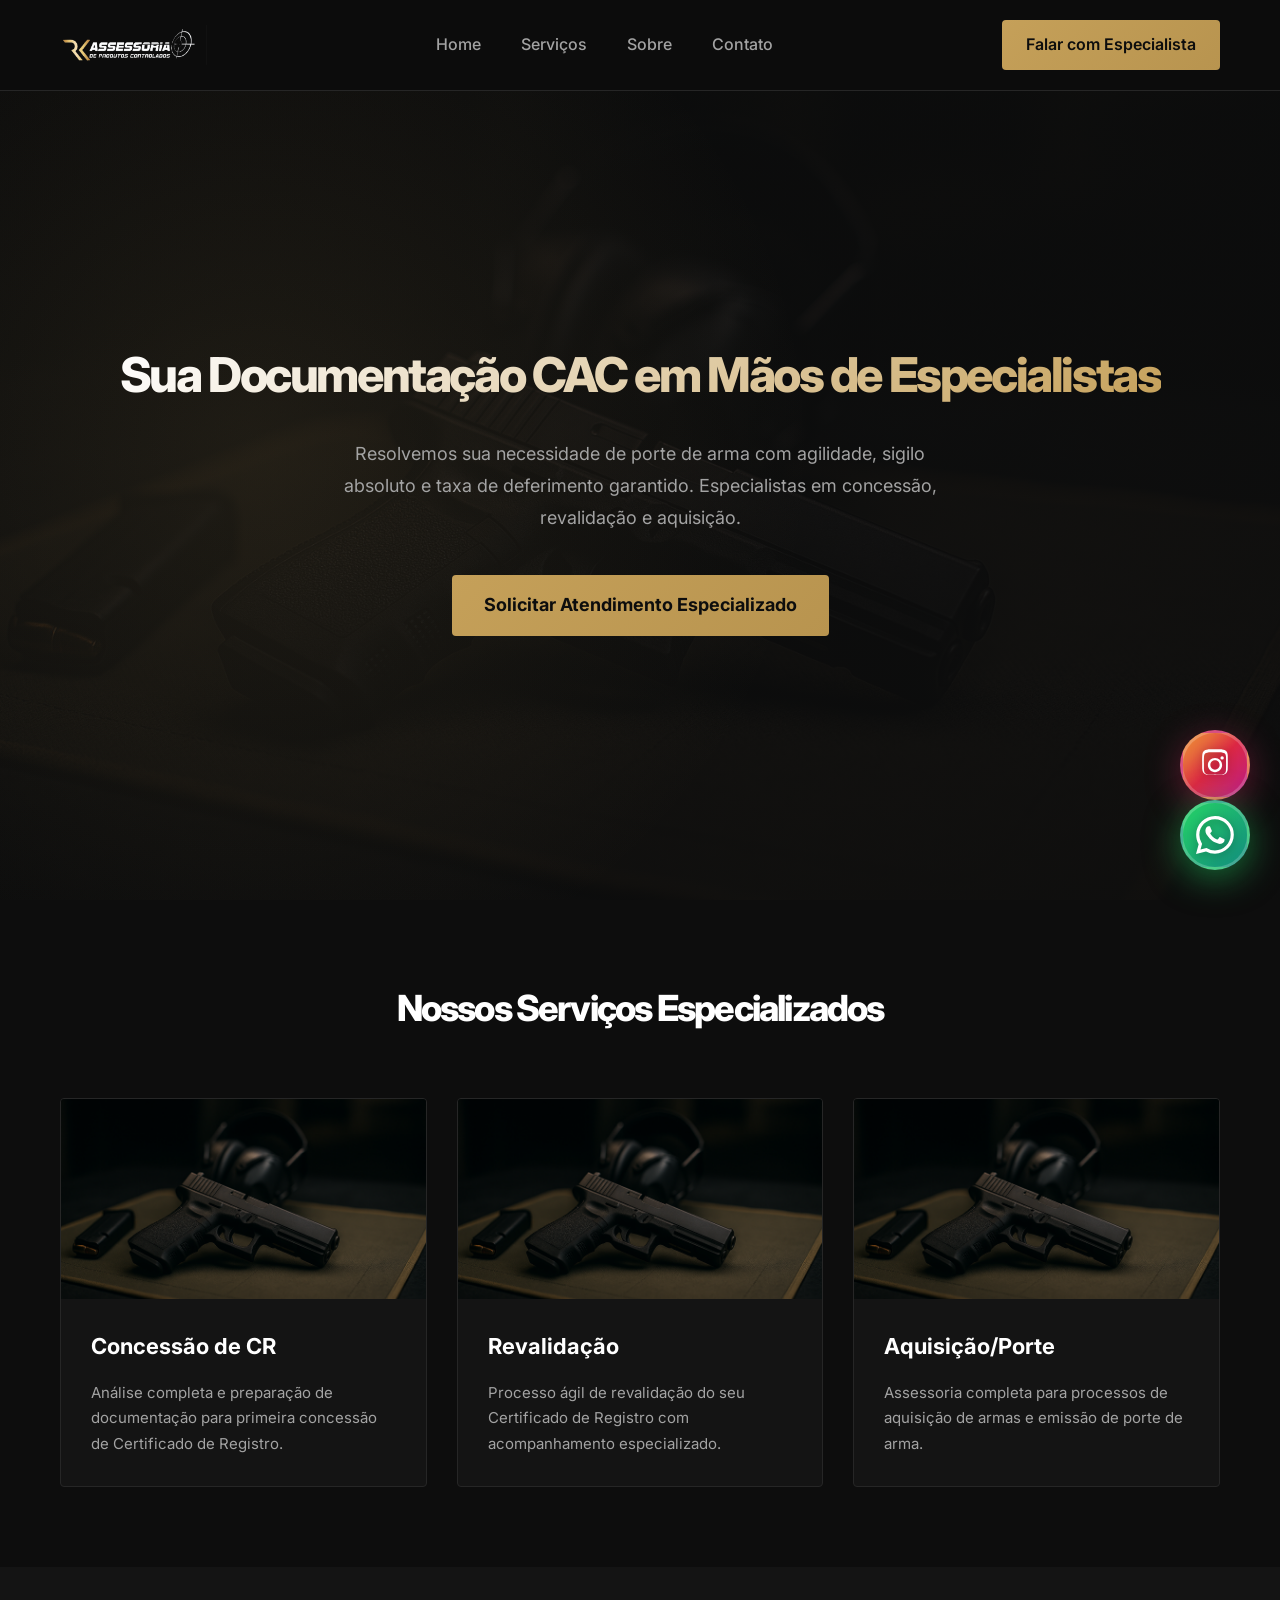
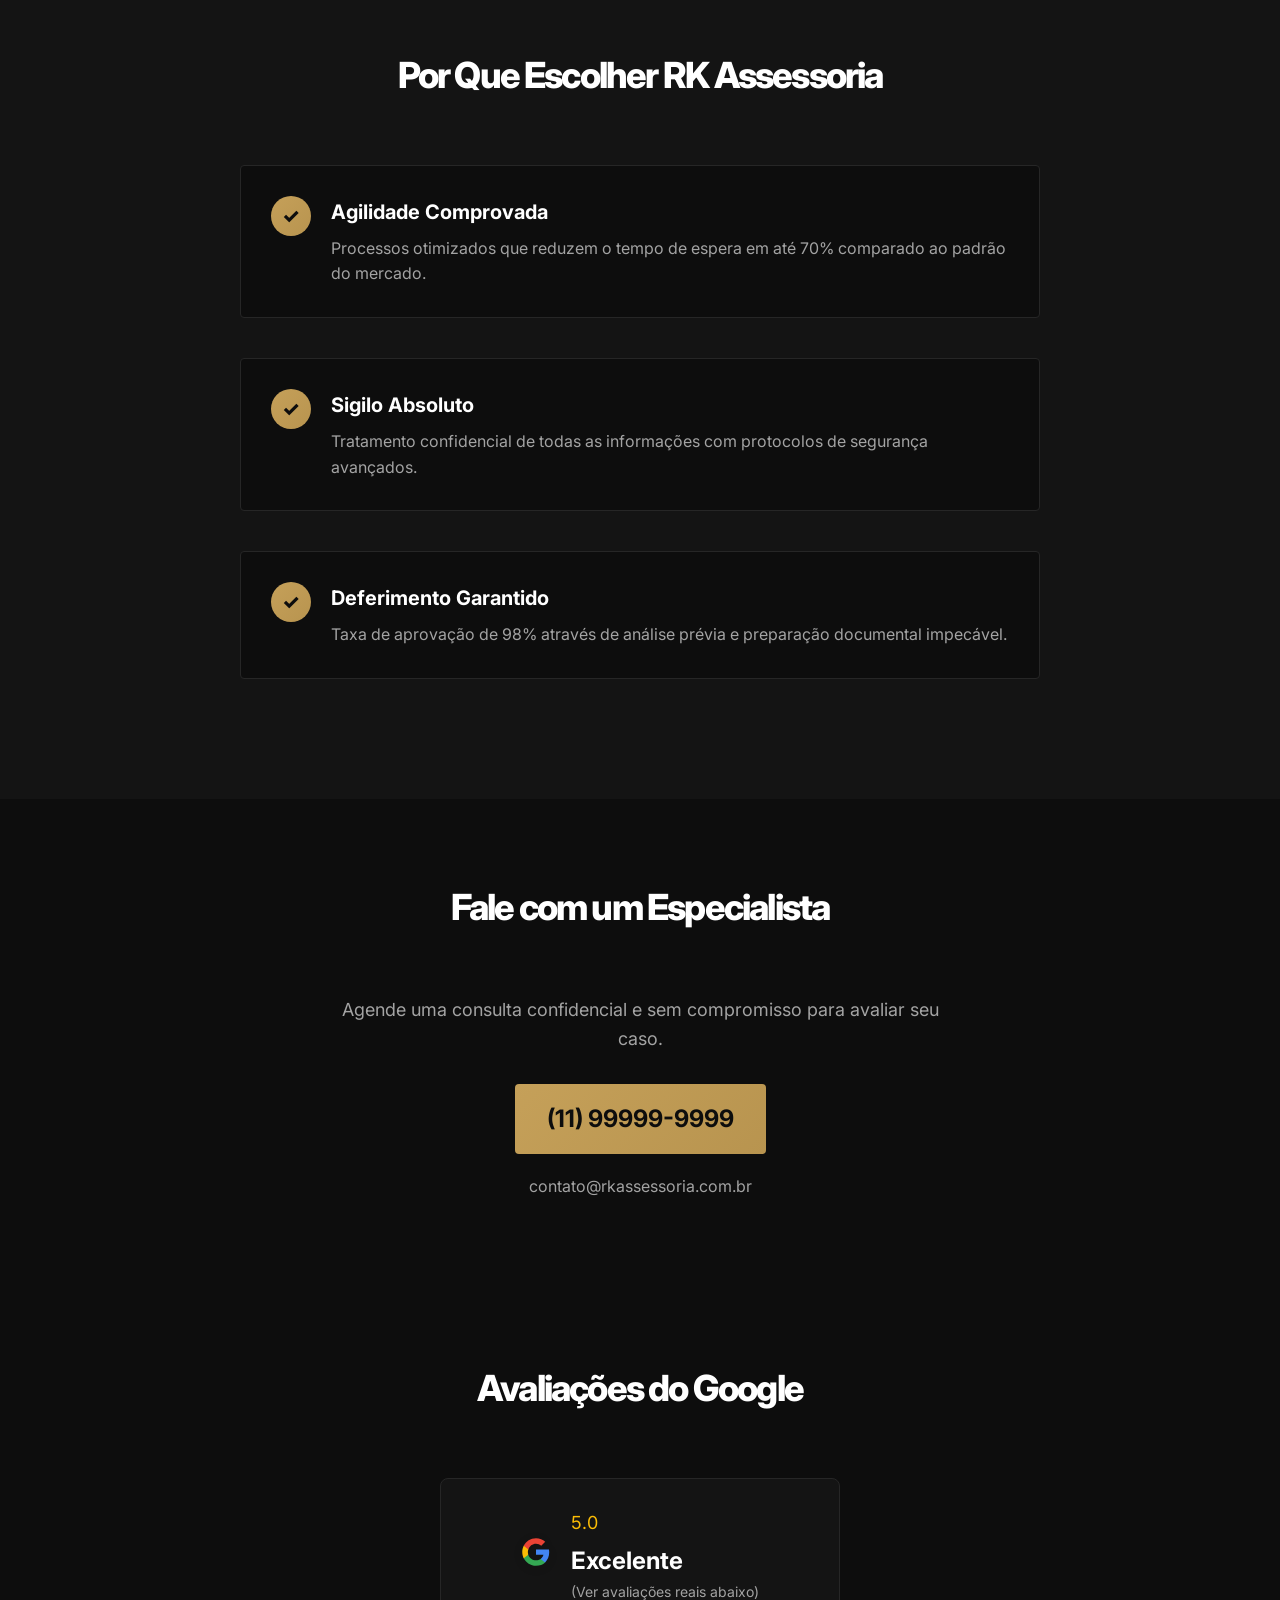
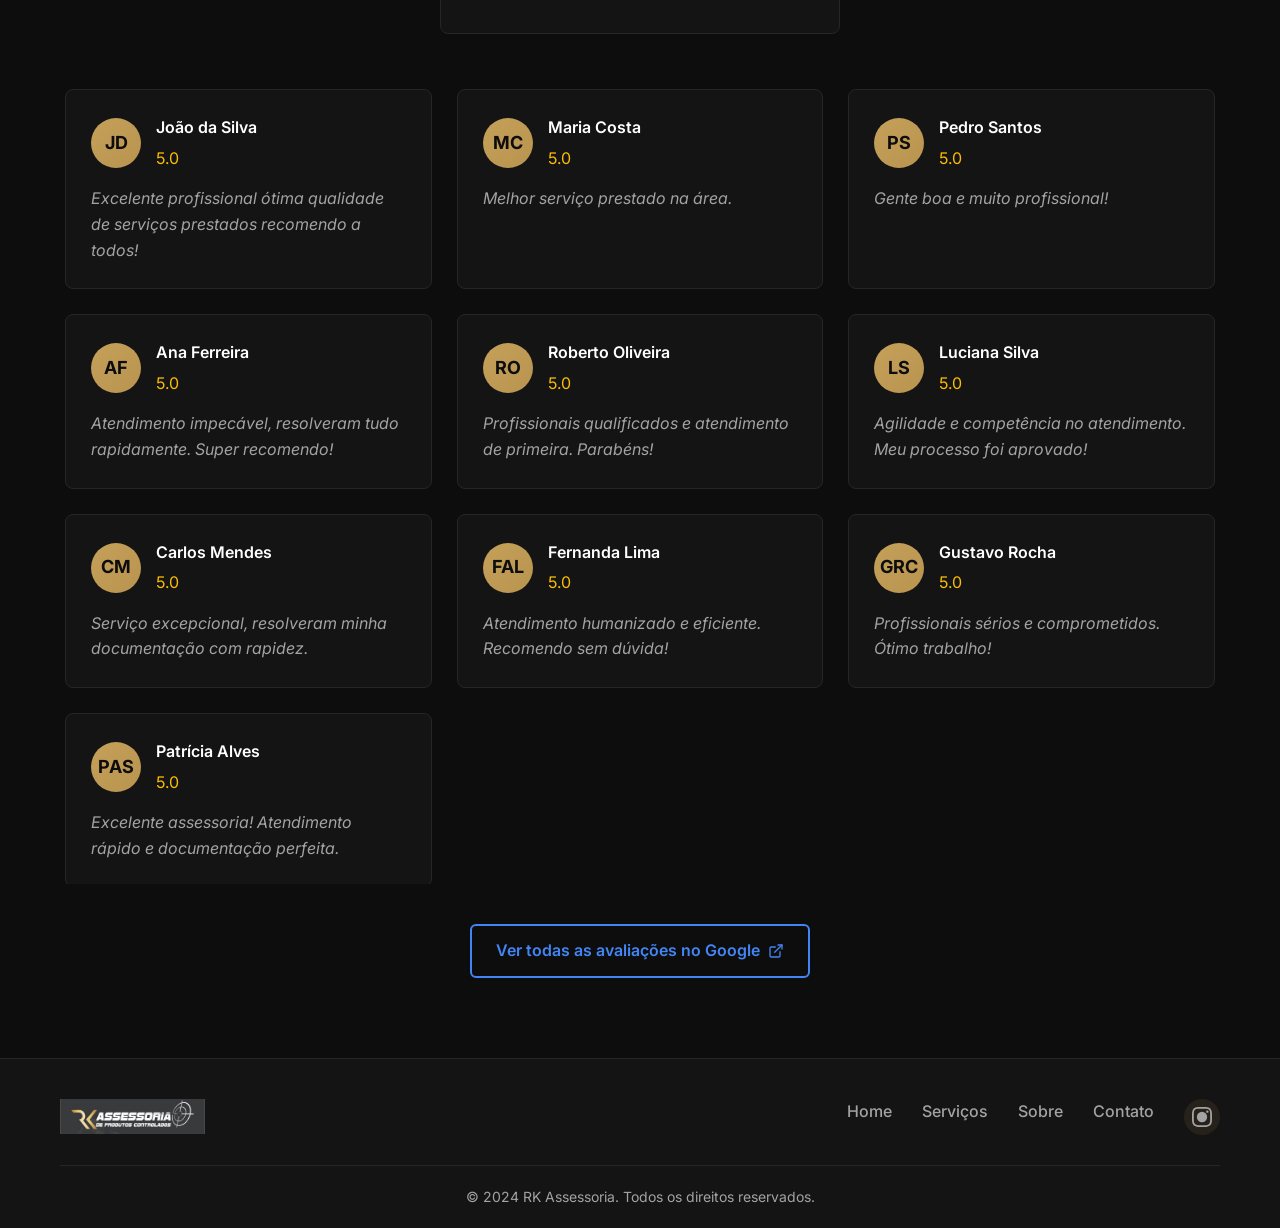
<file: index.html>
<!DOCTYPE html>
<html lang="pt-BR">
<head>
    <meta charset="UTF-8">
    <meta name="viewport" content="width=device-width, initial-scale=1.0">
    <title>RK Assessoria - Especialista em CAC</title>
    <meta name="description" content="Sua documentação CAC em mãos de especialistas. Agilidade, sigilo e deferimento garantido.">
    <link rel="stylesheet" href="style-new.css">
    <link rel="preconnect" href="https://fonts.googleapis.com">
    <link rel="preconnect" href="https://fonts.gstatic.com" crossorigin>
    <link href="https://fonts.googleapis.com/css2?family=Inter:wght@400;500;600;700;800&display=swap" rel="stylesheet">
</head>
<body>
    <!-- Header -->
    <header class="header">
        <nav class="navbar">
            <div class="nav-container">
                <div class="logo">
                    <img src="img/logo-light.png" alt="RK Assessoria" class="logo-img">
                </div>
                <ul class="nav-menu">
                    <li><a href="#home" class="nav-link">Home</a></li>
                    <li><a href="#servicos" class="nav-link">Serviços</a></li>
                    <li><a href="#sobre" class="nav-link">Sobre</a></li>
                    <li><a href="#contato" class="nav-link">Contato</a></li>
                </ul>
                <a href="#contato" class="cta-button">Falar com Especialista</a>
            </div>
        </nav>
    </header>

    <!-- Hero Section -->
    <section id="home" class="hero">
        <div class="hero-background">
            <img src="img/hero.jpg" alt="Documentação CAC" class="hero-bg-image">
        </div>
        <div class="container">
            <div class="hero-content">
                <h1 class="hero-title">Sua Documentação CAC em Mãos de Especialistas</h1>
                <p class="hero-subtitle">Resolvemos sua necessidade de porte de arma com agilidade, sigilo absoluto e taxa de deferimento garantido. Especialistas em concessão, revalidação e aquisição.</p>
                <a href="#contato" class="hero-cta">Solicitar Atendimento Especializado</a>
            </div>
        </div>
    </section>

    <!-- Serviços Section -->
    <section id="servicos" class="servicos">
        <div class="container">
            <h2 class="section-title">Nossos Serviços Especializados</h2>
            <div class="servicos-grid">
                <div class="servico-card">
                    <div class="servico-image">
                        <img src="img/service1.jpg" alt="Concessão de CR" class="servico-img">
                    </div>
                    <div class="servico-content">
                        <h3 class="servico-title">Concessão de CR</h3>
                        <p class="servico-description">Análise completa e preparação de documentação para primeira concessão de Certificado de Registro.</p>
                    </div>
                </div>
                <div class="servico-card">
                    <div class="servico-image">
                        <img src="img/service2.jpg" alt="Revalidação" class="servico-img">
                    </div>
                    <div class="servico-content">
                        <h3 class="servico-title">Revalidação</h3>
                        <p class="servico-description">Processo ágil de revalidação do seu Certificado de Registro com acompanhamento especializado.</p>
                    </div>
                </div>
                <div class="servico-card">
                    <div class="servico-image">
                        <img src="img/service1.jpg" alt="Aquisição/Porte" class="servico-img">
                    </div>
                    <div class="servico-content">
                        <h3 class="servico-title">Aquisição/Porte</h3>
                        <p class="servico-description">Assessoria completa para processos de aquisição de armas e emissão de porte de arma.</p>
                    </div>
                </div>
            </div>
        </div>
    </section>

    <!-- Autoridade Section -->
    <section id="sobre" class="autoridade">
        <div class="container">
            <h2 class="section-title">Por Que Escolher RK Assessoria</h2>
            <div class="beneficios-list">
                <div class="beneficio-item">
                    <div class="beneficio-icon">✓</div>
                    <div class="beneficio-content">
                        <h3 class="beneficio-title">Agilidade Comprovada</h3>
                        <p class="beneficio-description">Processos otimizados que reduzem o tempo de espera em até 70% comparado ao padrão do mercado.</p>
                    </div>
                </div>
                <div class="beneficio-item">
                    <div class="beneficio-icon">✓</div>
                    <div class="beneficio-content">
                        <h3 class="beneficio-title">Sigilo Absoluto</h3>
                        <p class="beneficio-description">Tratamento confidencial de todas as informações com protocolos de segurança avançados.</p>
                    </div>
                </div>
                <div class="beneficio-item">
                    <div class="beneficio-icon">✓</div>
                    <div class="beneficio-content">
                        <h3 class="beneficio-title">Deferimento Garantido</h3>
                        <p class="beneficio-description">Taxa de aprovação de 98% através de análise prévia e preparação documental impecável.</p>
                    </div>
                </div>
            </div>
        </div>
    </section>

    <!-- Contato Section -->
    <section id="contato" class="contato">
        <div class="container">
            <h2 class="section-title">Fale com um Especialista</h2>
            <div class="contato-content">
                <p class="contato-subtitle">Agende uma consulta confidencial e sem compromisso para avaliar seu caso.</p>
                <a href="tel:+5511999999999" class="contato-cta">(11) 99999-9999</a>
                <p class="contato-email">contato@rkassessoria.com.br</p>
            </div>
        </div>
    </section>

    <!-- Avaliações Google Section -->
    <section id="avaliacoes" class="avaliacoes">
        <div class="container">
            <h2 class="section-title">Avaliações do Google</h2>
            <div class="avaliacoes-header">
                <div class="google-info">
                    <div class="google-logo">
                        <svg width="30" height="30" viewBox="0 0 24 24" fill="none" xmlns="http://www.w3.org/2000/svg">
                            <path d="M22.56 12.25c0-.78-.07-1.53-.2-2.25H12v4.26h5.92c-.26 1.37-1.04 2.53-2.21 3.31v2.77h3.57c2.08-1.92 3.28-4.74 3.28-8.09z" fill="#4285F4"/>
                            <path d="M12 23c2.97 0 5.46-.98 7.28-2.66l-3.57-2.77c-.98.66-2.23 1.06-3.71 1.06-2.86 0-5.29-1.93-6.16-4.53H2.18v2.84C3.99 20.53 7.7 23 12 23z" fill="#34A853"/>
                            <path d="M5.84 14.09c-.22-.66-.35-1.36-.35-2.09s.13-1.43.35-2.09V7.07H2.18C1.43 8.55 1 10.22 1 12s.43 3.45 1.18 4.93l2.85-2.22.81-.62z" fill="#FBBC05"/>
                            <path d="M12 5.38c1.62 0 3.06.56 4.21 1.64l3.15-3.15C17.45 2.09 14.97 1 12 1 7.7 1 3.99 3.47 2.18 7.07l3.66 2.84c.87-2.6 3.3-4.53 6.16-4.53z" fill="#EA4335"/>
                        </svg>
                    </div>
                    <div class="rating-info">
                        <div class="rating-stars">
                            <span class="star">5.0</span>
                        </div>
                        <span class="rating-number">Excelente</span>
                        <span class="total-reviews">(Ver avaliações reais abaixo)</span>
                    </div>
                </div>
            </div>
            
            <div class="avaliacoes-grid">
                <div class="avaliacao-card">
                    <div class="avaliacao-header">
                        <div class="user-avatar">
                            <div class="avatar-placeholder">JD</div>
                        </div>
                        <div class="user-info">
                            <div class="user-name">João da Silva</div>
                            <div class="review-stars">5.0</div>
                        </div>
                    </div>
                    <div class="avaliacao-content">
                        <p class="review-text">Excelente profissional ótima qualidade de serviços prestados recomendo a todos!</p>
                    </div>
                </div>
                
                <div class="avaliacao-card">
                    <div class="avaliacao-header">
                        <div class="user-avatar">
                            <div class="avatar-placeholder">MC</div>
                        </div>
                        <div class="user-info">
                            <div class="user-name">Maria Costa</div>
                            <div class="review-stars">5.0</div>
                        </div>
                    </div>
                    <div class="avaliacao-content">
                        <p class="review-text">Melhor serviço prestado na área.</p>
                    </div>
                </div>
                
                <div class="avaliacao-card">
                    <div class="avaliacao-header">
                        <div class="user-avatar">
                            <div class="avatar-placeholder">PS</div>
                        </div>
                        <div class="user-info">
                            <div class="user-name">Pedro Santos</div>
                            <div class="review-stars">5.0</div>
                        </div>
                    </div>
                    <div class="avaliacao-content">
                        <p class="review-text">Gente boa e muito profissional!</p>
                    </div>
                </div>
                
                <div class="avaliacao-card">
                    <div class="avaliacao-header">
                        <div class="user-avatar">
                            <div class="avatar-placeholder">AF</div>
                        </div>
                        <div class="user-info">
                            <div class="user-name">Ana Ferreira</div>
                            <div class="review-stars">5.0</div>
                        </div>
                    </div>
                    <div class="avaliacao-content">
                        <p class="review-text">Atendimento impecável, resolveram tudo rapidamente. Super recomendo!</p>
                    </div>
                </div>
                
                <div class="avaliacao-card">
                    <div class="avaliacao-header">
                        <div class="user-avatar">
                            <div class="avatar-placeholder">RO</div>
                        </div>
                        <div class="user-info">
                            <div class="user-name">Roberto Oliveira</div>
                            <div class="review-stars">5.0</div>
                        </div>
                    </div>
                    <div class="avaliacao-content">
                        <p class="review-text">Profissionais qualificados e atendimento de primeira. Parabéns!</p>
                    </div>
                </div>
                
                <div class="avaliacao-card">
                    <div class="avaliacao-header">
                        <div class="user-avatar">
                            <div class="avatar-placeholder">LS</div>
                        </div>
                        <div class="user-info">
                            <div class="user-name">Luciana Silva</div>
                            <div class="review-stars">5.0</div>
                        </div>
                    </div>
                    <div class="avaliacao-content">
                        <p class="review-text">Agilidade e competência no atendimento. Meu processo foi aprovado!</p>
                    </div>
                </div>
                
                <div class="avaliacao-card">
                    <div class="avaliacao-header">
                        <div class="user-avatar">
                            <div class="avatar-placeholder">CM</div>
                        </div>
                        <div class="user-info">
                            <div class="user-name">Carlos Mendes</div>
                            <div class="review-stars">5.0</div>
                        </div>
                    </div>
                    <div class="avaliacao-content">
                        <p class="review-text">Serviço excepcional, resolveram minha documentação com rapidez.</p>
                    </div>
                </div>
                
                <div class="avaliacao-card">
                    <div class="avaliacao-header">
                        <div class="user-avatar">
                            <div class="avatar-placeholder">FAL</div>
                        </div>
                        <div class="user-info">
                            <div class="user-name">Fernanda Lima</div>
                            <div class="review-stars">5.0</div>
                        </div>
                    </div>
                    <div class="avaliacao-content">
                        <p class="review-text">Atendimento humanizado e eficiente. Recomendo sem dúvida!</p>
                    </div>
                </div>
                
                <div class="avaliacao-card">
                    <div class="avaliacao-header">
                        <div class="user-avatar">
                            <div class="avatar-placeholder">GRC</div>
                        </div>
                        <div class="user-info">
                            <div class="user-name">Gustavo Rocha</div>
                            <div class="review-stars">5.0</div>
                        </div>
                    </div>
                    <div class="avaliacao-content">
                        <p class="review-text">Profissionais sérios e comprometidos. Ótimo trabalho!</p>
                    </div>
                </div>
                
                <div class="avaliacao-card">
                    <div class="avaliacao-header">
                        <div class="user-avatar">
                            <div class="avatar-placeholder">PAS</div>
                        </div>
                        <div class="user-info">
                            <div class="user-name">Patrícia Alves</div>
                            <div class="review-stars">5.0</div>
                        </div>
                    </div>
                    <div class="avaliacao-content">
                        <p class="review-text">Excelente assessoria! Atendimento rápido e documentação perfeita.</p>
                    </div>
                </div>
            </div>
            <div class="avaliacoes-footer">
                <a href="https://www.google.com/search?q=RK+Assessoria+-+(Despachante+de+Armas+de+Fogo)" target="_blank" class="ver-mais-avaliacoes">
                    Ver todas as avaliações no Google
                    <svg width="16" height="16" viewBox="0 0 24 24" fill="none" xmlns="http://www.w3.org/2000/svg">
                        <path d="M18 13v6a2 2 0 01-2 2H5a2 2 0 01-2-2V8a2 2 0 012-2h6" stroke="currentColor" stroke-width="2" stroke-linecap="round" stroke-linejoin="round"/>
                        <path d="M15 3h6v6" stroke="currentColor" stroke-width="2" stroke-linecap="round" stroke-linejoin="round"/>
                        <path d="M10 14L21 3" stroke="currentColor" stroke-width="2" stroke-linecap="round" stroke-linejoin="round"/>
                    </svg>
                </a>
            </div>
        </div>
    </section>

    <!-- Footer -->
    <footer class="footer">
        <div class="container">
            <div class="footer-content">
                <div class="footer-logo">
                    <img src="img/logo-full.jpeg" alt="RK Assessoria" class="footer-logo-img">
                </div>
                <div class="footer-links">
                    <a href="#home" class="footer-link">Home</a>
                    <a href="#servicos" class="footer-link">Serviços</a>
                    <a href="#sobre" class="footer-link">Sobre</a>
                    <a href="#contato" class="footer-link">Contato</a>
                    <a href="https://www.instagram.com/rkassessoria" target="_blank" class="social-link instagram-link">
                        <svg width="20" height="20" viewBox="0 0 24 24" fill="none" xmlns="http://www.w3.org/2000/svg">
                            <path d="M12 2.163c3.204 0 3.584.012 4.85.07 3.252.148 4.771 1.691 4.919 4.919.058 1.265.069 1.645.069 4.849 0 3.205-.012 3.584-.069 4.849-.149 3.225-1.664 4.771-4.919 4.919-1.266.058-1.644.07-4.85.07-3.204 0-3.584-.012-4.849-.07-3.26-.149-4.771-1.699-4.919-4.92-.058-1.265-.07-1.644-.07-4.849 0-3.204.013-3.583.07-4.849.149-3.227 1.664-4.771 4.919-4.919 1.266-.057 1.645-.069 4.849-.069zm0-2.163c-3.259 0-3.667.014-4.947.072-4.358.2-6.78 2.618-6.98 6.98-.059 1.281-.073 1.689-.073 4.948 0 3.259.014 3.668.072 4.948.2 4.358 2.618 6.78 6.98 6.98 1.281.058 1.689.072 4.948.072 3.259 0 3.668-.014 4.948-.072 4.354-.2 6.782-2.618 6.979-6.98.059-1.28.073-1.689.073-4.948 0-3.259-.014-3.667-.072-4.947-.196-4.354-2.617-6.78-6.979-6.98-1.281-.059-1.69-.073-4.949-.073zM5.838 12a6.162 6.162 0 1 1 12.324 0 6.162 6.162 0 0 1-12.324 0zM12 16a4 4 0 1 1 0-8 4 4 0 0 1 0 8zm4.965-10.405a1.44 1.44 0 1 1 2.881.001 1.44 1.44 0 0 1-2.881-.001z" fill="currentColor"/>
                        </svg>
                    </a>
                </div>
            </div>
            <div class="footer-copyright">
                <p>&copy; 2024 RK Assessoria. Todos os direitos reservados.</p>
            </div>
        </div>
    </footer>

    <!-- Instagram Flutuante -->
    <a href="https://www.instagram.com/rkassessoria" target="_blank" class="instagram-float">
        <svg width="38" height="38" viewBox="0 0 72 72" fill="none" xmlns="http://www.w3.org/2000/svg">
            <path d="M36 12c8.8 0 9.6.0 13 .2 3.2.2 4.9 1.3 5.7 2.1.8.8 1.9 2.5 2.1 5.7.2 3.4.2 4.2.2 13s0 9.6-.2 13c-.2 3.2-1.3 4.9-2.1 5.7-.8.8-2.5 1.9-5.7 2.1-3.4.2-4.2.2-13 .2s-9.6 0-13-.2c-3.2-.2-4.9-1.3-5.7-2.1-.8-.8-1.9-2.5-2.1-5.7-.2-3.4-.2-4.2-.2-13s0-9.6.2-13c.2-3.2 1.3-4.9 2.1-5.7.8-.8 2.5-1.9 5.7-2.1 3.4-.2 4.2-.2 13-.2zm0-5.7c-9 0-10.1 0-13.6.2-3.5.2-5.9 1.4-7.5 3-1.6 1.6-2.8 4-3 7.5-.2 3.5-.2 4.6-.2 13.6s0 10.1.2 13.6c.2 3.5 1.4 5.9 3 7.5 1.6 1.6 4 2.8 7.5 3 3.5.2 4.6.2 13.6.2s10.1 0 13.6-.2c3.5-.2 5.9-1.4 7.5-3 1.6-1.6 2.8-4 3-7.5.2-3.5.2-4.6.2-13.6s0-10.1-.2-13.6c-.2-3.5-1.4-5.9-3-7.5-1.6-1.6-4-2.8-7.5-3-3.5-.2-4.6-.2-13.6-.2z" fill="white"/>
            <path d="M36 22.5c-7.4 0-13.5 6.1-13.5 13.5s6.1 13.5 13.5 13.5 13.5-6.1 13.5-13.5-6.1-13.5-13.5-13.5zm0 22.3c-4.8 0-8.8-3.9-8.8-8.8s3.9-8.8 8.8-8.8 8.8 3.9 8.8 8.8-4 8.8-8.8 8.8z" fill="white"/>
            <circle cx="49.5" cy="22.5" r="3.2" fill="white"/>
        </svg>
    </a>

    <!-- WhatsApp Flutuante -->
    <a href="https://wa.me/5511999999999?text=Ol%C3%A1!%20Gostaria%20de%20saber%20mais%20sobre%20os%20servi%C3%A7os%20da%20RK%20Assessoria" target="_blank" class="whatsapp-float">
        <svg width="38" height="38" viewBox="0 0 16 16" fill="currentColor" xmlns="http://www.w3.org/2000/svg">
            <path d="M13.601 2.326A7.85 7.85 0 0 0 7.994 0C3.627 0 .068 3.558.064 7.926c0 1.399.366 2.76 1.057 3.965L0 16l4.204-1.102a7.9 7.9 0 0 0 3.79.965h.004c4.368 0 7.926-3.558 7.93-7.93A7.9 7.9 0 0 0 13.6 2.326zM7.994 14.521a6.6 6.6 0 0 1-3.356-.92l-.24-.144-2.494.654.666-2.433-.156-.251a6.56 6.56 0 0 1-1.007-3.505c0-3.626 2.957-6.584 6.591-6.584a6.56 6.56 0 0 1 4.66 1.931 6.56 6.56 0 0 1 1.928 4.66c-.004 3.639-2.961 6.592-6.592 6.592m3.615-4.934c-.197-.099-1.17-.578-1.353-.646-.182-.065-.315-.099-.445.099-.133.197-.513.646-.627.775-.114.133-.232.148-.43.05-.197-.1-.836-.308-1.592-.985-.59-.525-.985-1.175-1.103-1.372-.114-.198-.011-.304.088-.403.087-.088.197-.232.296-.346.1-.114.133-.198.198-.33.065-.134.034-.248-.015-.347-.05-.099-.445-1.076-.612-1.47-.16-.389-.323-.335-.445-.34-.114-.007-.247-.007-.38-.007a.73.73 0 0 0-.529.247c-.182.198-.691.677-.691 1.654s.71 1.916.81 2.049c.098.133 1.394 2.132 3.383 2.992.47.205.84.326 1.129.418.475.152.904.129 1.246.08.38-.058 1.171-.48 1.338-.943.164-.464.164-.86.114-.943-.049-.084-.182-.133-.38-.232"/>
        </svg>
    </a>

    <script src="script.js"></script>
</body>
</html>
</file>
<file: style-new.css>
/* Reset e Base */
* {
    margin: 0;
    padding: 0;
    box-sizing: border-box;
}

body {
    font-family: 'Inter', sans-serif;
    background-color: #0d0d0d;
    color: #ffffff;
    line-height: 1.6;
    overflow-x: hidden;
}

.container {
    max-width: 1200px;
    margin: 0 auto;
    padding: 0 20px;
}

/* Header e Navbar */
.header {
    position: fixed;
    top: 0;
    width: 100%;
    z-index: 1000;
    background: rgba(13, 13, 13, 0.95);
    backdrop-filter: blur(12px);
    border-bottom: 1px solid #262626;
}

.navbar {
    padding: 20px 0;
}

.nav-container {
    display: flex;
    justify-content: space-between;
    align-items: center;
    max-width: 1200px;
    margin: 0 auto;
    padding: 0 20px;
}

.logo {
    display: flex;
    align-items: center;
}

.logo-img {
    height: 40px;
    width: auto;
    object-fit: contain;
}

.nav-menu {
    display: flex;
    list-style: none;
    gap: 40px;
}

.nav-link {
    color: #a3a3a3;
    text-decoration: none;
    font-weight: 500;
    transition: color 0.3s ease;
}

.nav-link:hover {
    color: #c5a059;
}

.cta-button {
    background: linear-gradient(135deg, #c5a059, #b8944f);
    color: #0d0d0d;
    padding: 12px 24px;
    border-radius: 4px;
    text-decoration: none;
    font-weight: 600;
    transition: all 0.3s ease;
    border: none;
    cursor: pointer;
}

.cta-button:hover {
    transform: scale(1.05);
    box-shadow: 0 8px 25px rgba(197, 160, 89, 0.3);
}

/* Hero Section */
.hero {
    padding: 160px 0 80px;
    position: relative;
    overflow: hidden;
    min-height: 100vh;
    display: flex;
    align-items: center;
}

.hero-background {
    position: absolute;
    top: 0;
    left: 0;
    width: 100%;
    height: 100%;
    z-index: 0;
}

.hero-bg-image {
    width: 100%;
    height: 100%;
    object-fit: cover;
    object-position: center;
}

.hero-background::after {
    content: '';
    position: absolute;
    top: 0;
    left: 0;
    width: 100%;
    height: 100%;
    background: linear-gradient(135deg, rgba(13, 13, 13, 0.85) 0%, rgba(13, 13, 13, 0.95) 100%);
    z-index: 1;
}

.hero::before {
    content: '';
    position: absolute;
    top: 0;
    left: 0;
    right: 0;
    bottom: 0;
    background: radial-gradient(circle at 20% 50%, rgba(197, 160, 89, 0.1) 0%, transparent 50%);
    pointer-events: none;
    z-index: 2;
}

.hero-content {
    text-align: center;
    position: relative;
    z-index: 3;
}

.hero-title {
    font-size: 48px;
    font-weight: 800;
    letter-spacing: -0.05em;
    margin-bottom: 24px;
    background: linear-gradient(135deg, #ffffff, #c5a059);
    -webkit-background-clip: text;
    -webkit-text-fill-color: transparent;
    background-clip: text;
}

.hero-subtitle {
    font-size: 18px;
    color: #a3a3a3;
    max-width: 600px;
    margin: 0 auto 40px;
    line-height: 1.8;
}

.hero-cta {
    display: inline-block;
    background: linear-gradient(135deg, #c5a059, #b8944f);
    color: #0d0d0d;
    padding: 16px 32px;
    border-radius: 4px;
    text-decoration: none;
    font-weight: 700;
    font-size: 18px;
    transition: all 0.3s ease;
    position: relative;
    overflow: hidden;
}

.hero-cta::before {
    content: '';
    position: absolute;
    top: 0;
    left: -100%;
    width: 100%;
    height: 100%;
    background: linear-gradient(90deg, transparent, rgba(255, 255, 255, 0.2), transparent);
    transition: left 0.5s ease;
}

.hero-cta:hover::before {
    left: 100%;
}

.hero-cta:hover {
    transform: scale(1.05);
    box-shadow: 0 12px 35px rgba(197, 160, 89, 0.4);
}

/* Seções Gerais */
section {
    padding: 80px 0;
}

.section-title {
    font-size: 36px;
    font-weight: 800;
    letter-spacing: -0.05em;
    text-align: center;
    margin-bottom: 60px;
    color: #ffffff;
}

/* Serviços Section */
.servicos {
    background: #0d0d0d;
}

.servicos-grid {
    display: grid;
    grid-template-columns: repeat(auto-fit, minmax(300px, 1fr));
    gap: 30px;
}

.servico-card {
    background: #141414;
    border: 1px solid #262626;
    border-radius: 4px;
    overflow: hidden;
    transition: all 0.3s ease;
    position: relative;
    display: flex;
    flex-direction: column;
}

.servico-image {
    width: 100%;
    height: 200px;
    overflow: hidden;
    position: relative;
}

.servico-img {
    width: 100%;
    height: 100%;
    object-fit: cover;
    transition: transform 0.5s ease;
}

.servico-content {
    padding: 30px;
    flex: 1;
    display: flex;
    flex-direction: column;
    justify-content: space-between;
}

.servico-card::before {
    content: '';
    position: absolute;
    top: 0;
    left: 0;
    right: 0;
    height: 3px;
    background: linear-gradient(90deg, #c5a059, #b8944f);
    transform: scaleX(0);
    transition: transform 0.3s ease;
}

.servico-card:hover::before {
    transform: scaleX(1);
}

.servico-card:hover .servico-img {
    transform: scale(1.1);
}

.servico-card:hover {
    transform: translateY(-5px);
    border-color: #c5a059;
    box-shadow: 0 15px 40px rgba(197, 160, 89, 0.15);
}


.servico-title {
    font-size: 22px;
    font-weight: 700;
    margin-bottom: 16px;
    color: #ffffff;
}

.servico-description {
    color: #a3a3a3;
    line-height: 1.7;
    font-size: 15px;
}

/* Autoridade Section */
.autoridade {
    background: #141414;
}

.beneficios-list {
    max-width: 800px;
    margin: 0 auto;
}

.beneficio-item {
    display: flex;
    align-items: flex-start;
    gap: 20px;
    margin-bottom: 40px;
    padding: 30px;
    background: #0d0d0d;
    border: 1px solid #262626;
    border-radius: 4px;
    transition: all 0.3s ease;
}

.beneficio-item:hover {
    border-color: #c5a059;
    transform: translateX(10px);
}

.beneficio-icon {
    width: 40px;
    height: 40px;
    background: linear-gradient(135deg, #c5a059, #b8944f);
    border-radius: 50%;
    display: flex;
    align-items: center;
    justify-content: center;
    color: #0d0d0d;
    font-weight: 800;
    font-size: 20px;
    flex-shrink: 0;
}

.beneficio-content {
    flex: 1;
}

.beneficio-title {
    font-size: 20px;
    font-weight: 700;
    margin-bottom: 8px;
    color: #ffffff;
}

.beneficio-description {
    color: #a3a3a3;
    line-height: 1.6;
}

/* Contato Section */
.contato {
    background: #0d0d0d;
    text-align: center;
}

.contato-subtitle {
    font-size: 18px;
    color: #a3a3a3;
    margin-bottom: 30px;
    max-width: 600px;
    margin-left: auto;
    margin-right: auto;
}

.contato-cta {
    display: inline-block;
    background: linear-gradient(135deg, #c5a059, #b8944f);
    color: #0d0d0d;
    padding: 16px 32px;
    border-radius: 4px;
    text-decoration: none;
    font-weight: 700;
    font-size: 24px;
    margin-bottom: 20px;
    transition: all 0.3s ease;
}

.contato-cta:hover {
    transform: scale(1.05);
    box-shadow: 0 12px 35px rgba(197, 160, 89, 0.4);
}

.contato-email {
    color: #a3a3a3;
    font-size: 16px;
}

/* Footer */
.footer {
    background: #141414;
    border-top: 1px solid #262626;
    padding: 40px 0 20px;
}

.footer-content {
    display: flex;
    justify-content: space-between;
    align-items: center;
    margin-bottom: 30px;
}

.footer-logo {
    display: flex;
    align-items: center;
}

.footer-logo-img {
    height: 35px;
    width: auto;
    object-fit: contain;
}

.footer-links {
    display: flex;
    gap: 30px;
}

.footer-link {
    color: #a3a3a3;
    text-decoration: none;
    font-weight: 500;
    transition: color 0.3s ease;
}

.footer-link:hover {
    color: #c5a059;
}

.social-link {
    color: #a3a3a3;
    text-decoration: none;
    font-weight: 500;
    transition: all 0.3s ease;
    display: flex;
    align-items: center;
    padding: 8px;
    border-radius: 50%;
    background: rgba(197, 160, 89, 0.1);
}

.social-link:hover {
    color: #c5a059;
    background: rgba(197, 160, 89, 0.2);
    transform: scale(1.1);
}

.instagram-link:hover {
    background: linear-gradient(45deg, #f09433 0%, #e6683c 25%, #dc2743 50%, #cc2366 75%, #bc1888 100%);
    color: white;
}

.footer-copyright {
    text-align: center;
    padding-top: 20px;
    border-top: 1px solid #262626;
}

.footer-copyright p {
    color: #a3a3a3;
    font-size: 14px;
}

/* Instagram Flutuante */
.instagram-float {
    position: fixed;
    bottom: 100px;
    right: 30px;
    width: 70px;
    height: 70px;
    background: linear-gradient(135deg, #f09433 0%, #e6683c 25%, #dc2743 50%, #cc2366 75%, #bc1888 100%);
    border-radius: 50%;
    display: flex;
    align-items: center;
    justify-content: center;
    box-shadow: 0 8px 35px rgba(225, 48, 108, 0.4), 0 4px 15px rgba(0, 0, 0, 0.2);
    transition: all 0.4s cubic-bezier(0.175, 0.885, 0.32, 1.275);
    z-index: 999;
    animation: instagramFloat 3s ease-in-out infinite;
    border: 3px solid rgba(255, 255, 255, 0.2);
}

.instagram-float:hover {
    transform: scale(1.15) rotate(5deg);
    box-shadow: 0 12px 45px rgba(225, 48, 108, 0.6), 0 6px 25px rgba(0, 0, 0, 0.3);
    animation: none;
    border-color: rgba(255, 255, 255, 0.4);
}

.instagram-float::before {
    content: '';
    position: absolute;
    top: -2px;
    left: -2px;
    right: -2px;
    bottom: -2px;
    background: linear-gradient(45deg, #f09433, #e6683c, #dc2743, #cc2366, #bc1888);
    border-radius: 50%;
    z-index: -1;
    opacity: 0;
    transition: opacity 0.3s ease;
}

.instagram-float:hover::before {
    opacity: 0.6;
    animation: instagramGlow 2s ease-in-out infinite;
}

.instagram-float svg {
    width: 38px;
    height: 38px;
    fill: white;
    filter: drop-shadow(0 2px 4px rgba(0, 0, 0, 0.3));
    transition: transform 0.3s ease;
}

.instagram-float:hover svg {
    transform: scale(1.1);
}

@keyframes instagramFloat {
    0%, 100% {
        transform: translateY(0px);
    }
    50% {
        transform: translateY(-10px);
    }
}

@keyframes instagramGlow {
    0%, 100% {
        box-shadow: 0 0 20px rgba(225, 48, 108, 0.6);
    }
    50% {
        box-shadow: 0 0 40px rgba(225, 48, 108, 0.8);
    }
}

/* WhatsApp Flutuante */
.whatsapp-float {
    position: fixed;
    bottom: 30px;
    right: 30px;
    width: 70px;
    height: 70px;
    background: linear-gradient(135deg, #25D366, #128C7E);
    border-radius: 50%;
    display: flex;
    align-items: center;
    justify-content: center;
    box-shadow: 0 8px 35px rgba(37, 211, 102, 0.5), 0 4px 15px rgba(0, 0, 0, 0.2);
    transition: all 0.4s cubic-bezier(0.175, 0.885, 0.32, 1.275);
    z-index: 1000;
    animation: whatsappFloat 3s ease-in-out infinite;
    border: 3px solid rgba(255, 255, 255, 0.2);
}

.whatsapp-float:hover {
    transform: scale(1.15) rotate(-5deg);
    box-shadow: 0 12px 45px rgba(37, 211, 102, 0.7), 0 6px 25px rgba(0, 0, 0, 0.3);
    animation: none;
    border-color: rgba(255, 255, 255, 0.4);
}

.whatsapp-float::before {
    content: '';
    position: absolute;
    top: -2px;
    left: -2px;
    right: -2px;
    bottom: -2px;
    background: linear-gradient(45deg, #25D366, #128C7E, #075E54);
    border-radius: 50%;
    z-index: -1;
    opacity: 0;
    transition: opacity 0.3s ease;
}

.whatsapp-float:hover::before {
    opacity: 0.6;
    animation: whatsappGlow 2s ease-in-out infinite;
}

.whatsapp-float svg {
    width: 38px;
    height: 38px;
    fill: white;
    filter: drop-shadow(0 2px 4px rgba(0, 0, 0, 0.3));
    transition: transform 0.3s ease;
}

.whatsapp-float:hover svg {
    transform: scale(1.1);
}

@keyframes whatsappFloat {
    0%, 100% {
        transform: translateY(0px);
    }
    50% {
        transform: translateY(-10px);
    }
}

@keyframes whatsappGlow {
    0%, 100% {
        box-shadow: 0 0 20px rgba(37, 211, 102, 0.6);
    }
    50% {
        box-shadow: 0 0 40px rgba(37, 211, 102, 0.8);
    }
}

.whatsapp-float:hover svg {
    transform: scale(1.1);
}

@keyframes whatsappFloat {
    0%, 100% {
        transform: translateY(0px);
    }
    50% {
        transform: translateY(-10px);
    }
}

@keyframes whatsappGlow {
    0%, 100% {
        box-shadow: 0 0 20px rgba(37, 211, 102, 0.6);
    }
    50% {
        box-shadow: 0 0 40px rgba(37, 211, 102, 0.8);
    }
}

/* Animações de Reveal */
.reveal {
    opacity: 0;
    transform: translateY(30px);
    transition: all 0.8s ease;
}

.reveal.active {
    opacity: 1;
    transform: translateY(0);
}

/* Avaliações Google Section */
.avaliacoes {
    background: #0d0d0d;
    padding: 80px 0;
}

.avaliacoes-header {
    text-align: center;
    margin-bottom: 50px;
}

.google-info {
    display: flex;
    align-items: center;
    justify-content: center;
    gap: 20px;
    padding: 30px;
    background: #141414;
    border: 1px solid #262626;
    border-radius: 8px;
    max-width: 400px;
    margin: 0 auto;
}

.google-logo svg {
    filter: drop-shadow(0 2px 4px rgba(0, 0, 0, 0.1));
}

.rating-info {
    display: flex;
    flex-direction: column;
    align-items: flex-start;
}

.rating-stars {
    display: flex;
    gap: 2px;
    margin-bottom: 5px;
}

.star {
    color: #fbbc05;
    font-size: 18px;
}

.rating-number {
    font-size: 24px;
    font-weight: 700;
    color: #ffffff;
    margin-right: 5px;
}

.total-reviews {
    color: #a3a3a3;
    font-size: 14px;
}

.avaliacoes-grid {
    display: grid;
    grid-template-columns: repeat(auto-fit, minmax(280px, 1fr));
    gap: 25px;
    margin-bottom: 40px;
    max-height: 800px;
    overflow-y: auto;
    padding: 5px;
}

.avaliacoes-grid::-webkit-scrollbar {
    width: 8px;
}

.avaliacoes-grid::-webkit-scrollbar-track {
    background: #141414;
    border-radius: 4px;
}

.avaliacoes-grid::-webkit-scrollbar-thumb {
    background: #262626;
    border-radius: 4px;
}

.avaliacoes-grid::-webkit-scrollbar-thumb:hover {
    background: #c5a059;
}

.avaliacao-card {
    background: #141414;
    border: 1px solid #262626;
    border-radius: 8px;
    padding: 25px;
    transition: all 0.3s ease;
    position: relative;
    overflow: hidden;
}

.avaliacao-card::before {
    content: '';
    position: absolute;
    top: 0;
    left: 0;
    width: 100%;
    height: 3px;
    background: linear-gradient(90deg, #4285F4, #34A853, #FBBC05, #EA4335);
    transform: scaleX(0);
    transition: transform 0.3s ease;
}

.avaliacao-card:hover::before {
    transform: scaleX(1);
}

.avaliacao-card:hover {
    transform: translateY(-5px);
    border-color: #4285F4;
    box-shadow: 0 15px 40px rgba(66, 133, 244, 0.15);
}

.avaliacao-header {
    display: flex;
    align-items: center;
    gap: 15px;
    margin-bottom: 15px;
}

.user-avatar {
    width: 50px;
    height: 50px;
    border-radius: 50%;
    background: linear-gradient(135deg, #c5a059, #b8944f);
    display: flex;
    align-items: center;
    justify-content: center;
    font-weight: 700;
    color: #0d0d0d;
    font-size: 18px;
}

.user-info {
    flex: 1;
}

.user-name {
    font-weight: 600;
    color: #ffffff;
    margin-bottom: 5px;
}

.review-stars {
    color: #fbbc05;
    font-size: 16px;
}

.avaliacao-content {
    position: relative;
}

.review-text {
    color: #a3a3a3;
    line-height: 1.6;
    font-style: italic;
}

.avaliacoes-footer {
    text-align: center;
}

.ver-mais-avaliacoes {
    display: inline-flex;
    align-items: center;
    gap: 8px;
    color: #4285F4;
    text-decoration: none;
    font-weight: 600;
    padding: 12px 24px;
    border: 2px solid #4285F4;
    border-radius: 6px;
    transition: all 0.3s ease;
}

.ver-mais-avaliacoes:hover {
    background: #4285F4;
    color: #ffffff;
    transform: translateY(-2px);
    box-shadow: 0 8px 25px rgba(66, 133, 244, 0.3);
}

.ver-mais-avaliacoes svg {
    transition: transform 0.3s ease;
}

.ver-mais-avaliacoes:hover svg {
    transform: translateX(3px);
}

/* Efeitos Adicionais */
.hero-title {
    animation: titleGlow 3s ease-in-out infinite alternate;
}

@keyframes titleGlow {
    0% {
        text-shadow: 0 0 20px rgba(197, 160, 89, 0.3);
    }
    100% {
        text-shadow: 0 0 30px rgba(197, 160, 89, 0.6), 0 0 40px rgba(197, 160, 89, 0.3);
    }
}

.servico-card {
    position: relative;
    overflow: hidden;
}

.servico-card::after {
    content: '';
    position: absolute;
    top: 0;
    left: -100%;
    width: 100%;
    height: 100%;
    background: linear-gradient(90deg, transparent, rgba(197, 160, 89, 0.1), transparent);
    transition: left 0.8s ease;
}

.servico-card:hover::after {
    left: 100%;
}

.beneficio-item {
    position: relative;
    overflow: hidden;
}

.beneficio-item::before {
    content: '';
    position: absolute;
    top: 0;
    left: 0;
    width: 0;
    height: 100%;
    background: linear-gradient(90deg, rgba(197, 160, 89, 0.1), transparent);
    transition: width 0.5s ease;
}

.beneficio-item:hover::before {
    width: 100%;
}

/* Scrollbar Personalizada */
::-webkit-scrollbar {
    width: 10px;
}

::-webkit-scrollbar-track {
    background: #0d0d0d;
}

::-webkit-scrollbar-thumb {
    background: #262626;
    border-radius: 5px;
}

::-webkit-scrollbar-thumb:hover {
    background: #c5a059;
}

/* Seleção de Texto */
::selection {
    background: rgba(197, 160, 89, 0.3);
    color: #ffffff;
}

::-moz-selection {
    background: rgba(197, 160, 89, 0.3);
    color: #ffffff;
}

/* Responsive */
@media (max-width: 768px) {
    .nav-menu {
        display: none;
    }
    
    .hero-title {
        font-size: 32px;
    }
    
    .hero-subtitle {
        font-size: 16px;
    }
    
    .section-title {
        font-size: 28px;
    }
    
    .servicos-grid {
        grid-template-columns: 1fr;
    }
    
    .beneficio-item {
        flex-direction: column;
        text-align: center;
    }
    
    .footer-content {
        flex-direction: column;
        gap: 20px;
    }
    
    .footer-links {
        flex-direction: column;
        gap: 15px;
        text-align: center;
    }
}

@media (max-width: 480px) {
    .container {
        padding: 0 15px;
    }
    
    .hero {
        padding: 140px 0 60px;
    }
    
    .hero-title {
        font-size: 28px;
    }
    
    section {
        padding: 60px 0;
    }
    
    .servico-card {
        padding: 30px 20px;
    }
    
    .beneficio-item {
        padding: 20px;
    }
    
    .whatsapp-float {
        width: 50px;
        height: 50px;
        bottom: 20px;
        right: 20px;
    }
    
    .whatsapp-float svg {
        width: 28px;
        height: 28px;
    }
    
    .instagram-float {
        width: 50px;
        height: 50px;
        bottom: 80px;
        right: 20px;
    }
    
    .instagram-float svg {
        width: 28px;
        height: 28px;
    }
    
    .avaliacoes-grid {
        grid-template-columns: 1fr;
    }
    
    .google-info {
        flex-direction: column;
        gap: 15px;
        padding: 20px;
    }
}
</file>
